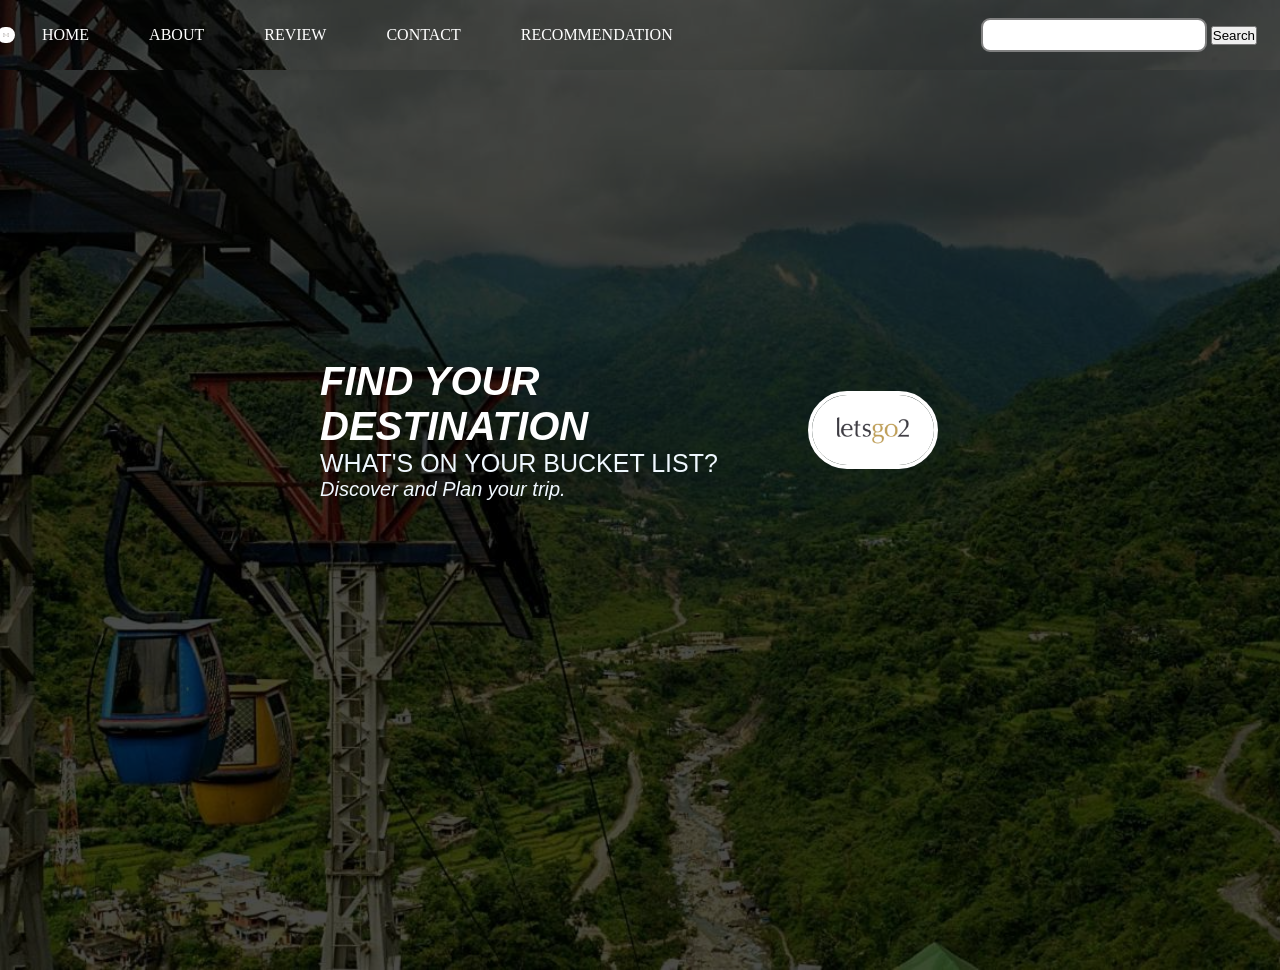
<file: index.html>
<!DOCTYPE html>
<html>

<head>
    <title>DESTINATION POINT </title>
    <link href="css/style.css" rel="stylesheet" type="text/css">
</head>

<body>
    <nav class="navbar background">
        <ul class="nav-list">
            <div class="logo"><img src="img/letsgo2.png" alt="logo"></div>
            <li><a href="home.html">HOME</a></li>
            <li><a href="about.html">ABOUT</a></li>
            <li><a href="rev.html">REVIEW</a></li>
            <li><a href="contact.html">CONTACT</a></li>
            <li><a href="recommendation.html">RECOMMENDATION</a></li>
        </ul>
        <div class="rightNav">
            <input type="text" name="search" id="search">
            <button class="btn btn-sm">Search</button>
        </div>
    </nav>
    <section class="background firstsection">
        <div class="box-main">
            <div class="firsthalf">
                <h1 class="find">FIND YOUR DESTINATION</h1>
                <p class="text-big"> WHAT'S ON YOUR BUCKET LIST? </p>
                <p class="text-small">Discover and Plan your trip.</p>
               
            </div>
            <div class="secondhalf">
            <img src="img/letsgo2.png" alt="logo">


            </div>

        </div>
    </section>
</body>

</html>
</file>
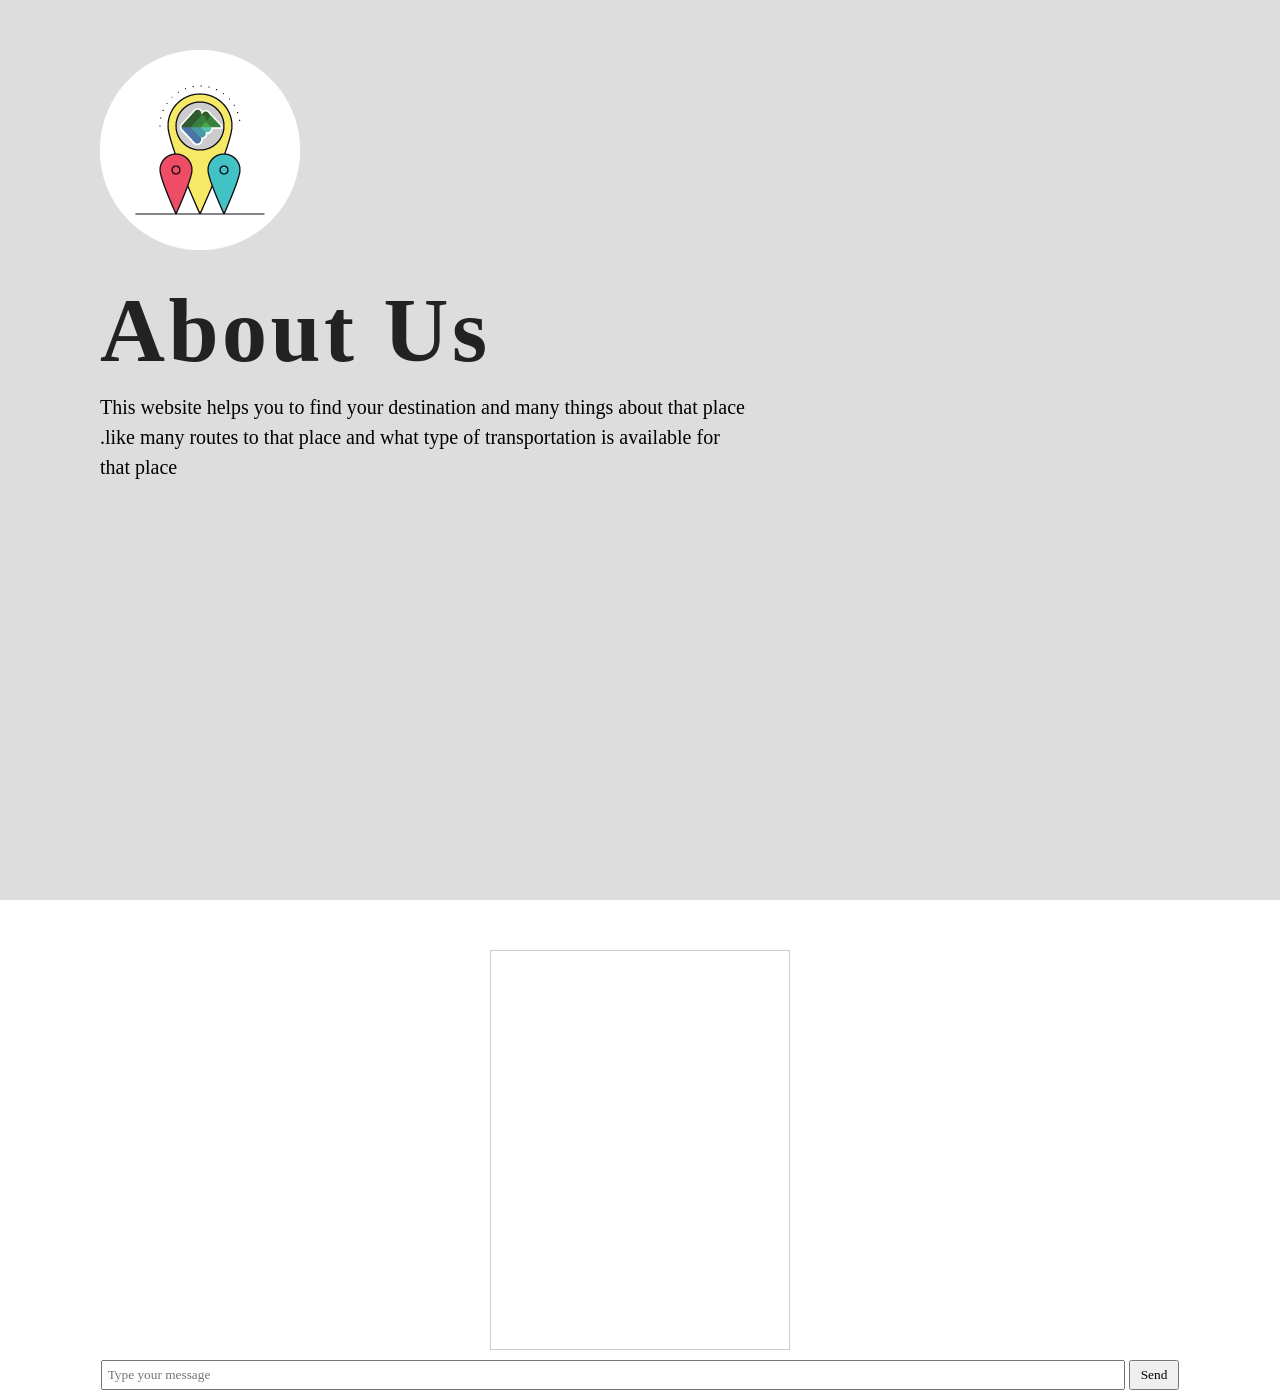
<file: about.html>
<!DOCTYPE html>
<html lang="en">
<head>
    <meta charset="UTF-8">
    <meta http-equiv="X-UA-Compatible" content="IE=edge">
    <meta name="viewport" content="width, initial-scale=1.0">
    <title>about page</title>
    <link href="css/about.css" rel="stylesheet" type="text/css">
</head>
<body>
    <div class="wrapper">
        <div class="row">
            <div class="img-section">
                <img src="img/travel2.png" alt="image">
                </div>
            <div class="content">
                <h1>About Us </h1>
         
     <p>This website helps you to find your destination and many things about that place .like many routes to that place and what type of transportation is available for that place</p> 
    
    </div>
        </div>
    </div>
    
  <title>Simple Chatbot</title>
  <style>
    body { font-family: Arial, sans-serif; }
    .chatbox { width: 300px; height: 400px; border: 1px solid #ccc; padding: 10px; overflow-y: scroll; margin: auto; margin-top: 50px; }
    .user, .bot { margin: 5px 0; }
    .user { text-align: right; color: blue; }
    .bot { text-align: left; color: green; }
    input[type="text"] { width: 80%; padding: 5px; }
    button { padding: 5px 10px; }
  </style>
</head>
<body>

<div class="chatbox" id="chatbox"></div>

<div style="text-align:center; margin-top:10px;">
  <input type="text" id="userInput" placeholder="Type your message" />
  <button onclick="sendMessage()">Send</button>
</div>

<script>
  function sendMessage() {
    const input = document.getElementById("userInput");
    const msg = input.value.trim();
    if (!msg) return;

    const chatbox = document.getElementById("chatbox");
    chatbox.innerHTML += `<div class="user">You: ${msg}</div>`;

    let response = getBotResponse(msg.toLowerCase());
    chatbox.innerHTML += `<div class="bot">Bot: ${response}</div>`;

    input.value = "";
    chatbox.scrollTop = chatbox.scrollHeight;
  }

  function getBotResponse(input) {
    if (input.includes("hello")) return "Hi there!";
    if (input.includes("weather updates")) return "Pleasant weather!";
    if (input.includes("give distance from isbt to buddha temple")) return "not too much just 3 km!";
    if (input.includes("places")) return "Tapkeshwar,Buddha Temple,George Everest!";
    if (input.includes("how are you")) return "I'm Doing fine, what about you!";
    if (input.includes("Give me some place to visit in dehradun"))    return "Tapkeshwar,Buddha Temple,George Everest!";  
    return "Sorry, I didn't understand that.";
  }
  
</script>

</body>
</html>
</file>
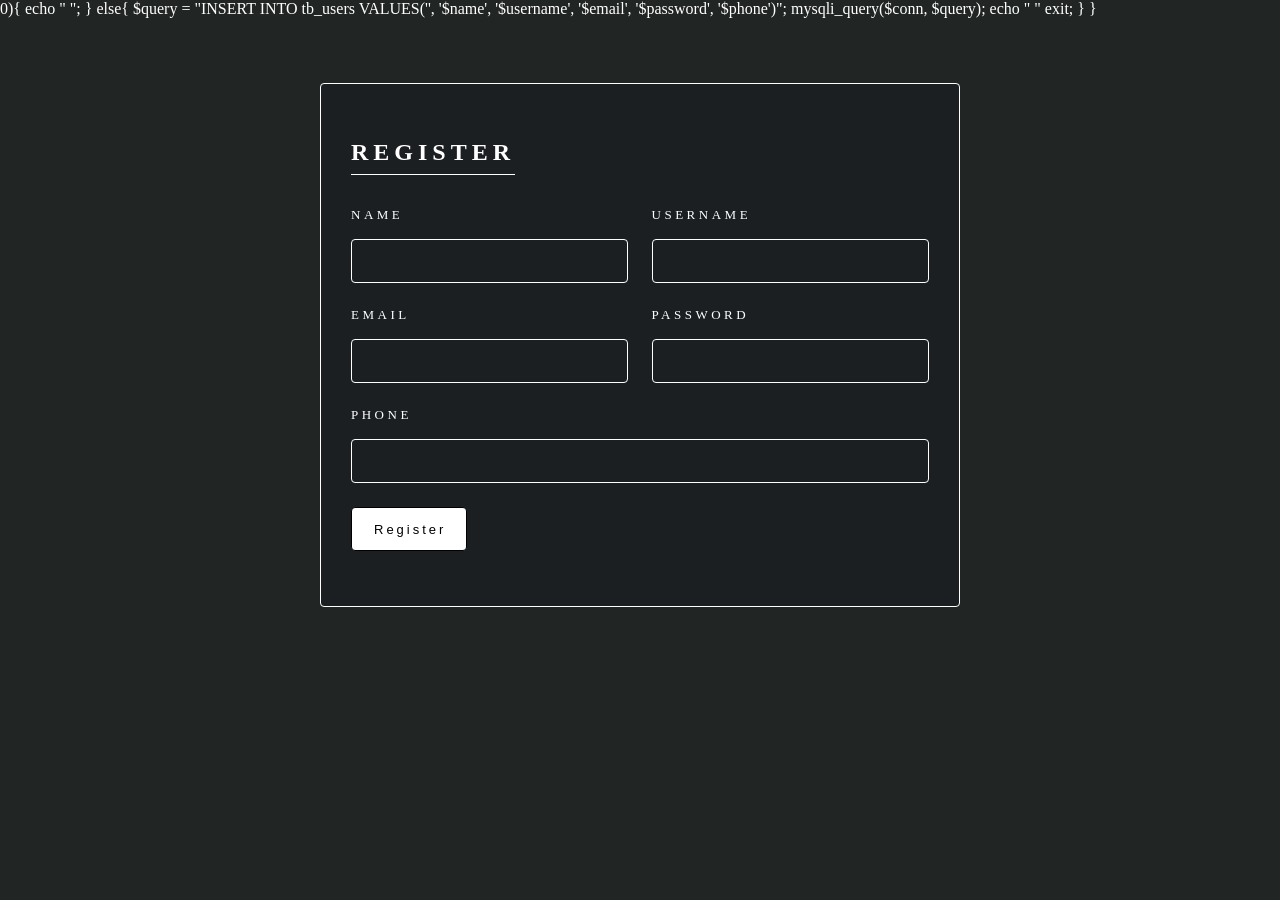
<file: base.html>
<?php
require 'config.php';
if(isset($_POST["register"])){
  $name = $_POST["name"];
  $username = $_POST["username"];
  $email = $_POST["email"];
  $password = $_POST["password"];
  $phone = $_POST["phone"];

  $user = mysqli_query($conn, "SELECT * FROM tb_users WHERE username = '$username' OR email = '$email'");
  if(mysqli_num_rows($user) > 0){
    echo
    "
    <script> alert('Username/Email Has Already Taken'); </script>
    ";
  }
  else{
    $query = "INSERT INTO tb_users VALUES('', '$name', '$username', '$email', '$password', '$phone')";
    mysqli_query($conn, $query);
    echo
    "
    <script> alert('Registration Successful'); 
   
    header('Location:index.html'); </script>"
    exit;
  }
  
}




<!DOCTYPE html>
<html lang="en" dir="ltr">
  <head>
    <meta charset="utf-8">
    <title>Register</title>
    <link rel="stylesheet" href="css/base.css">
    <meta name="viewport" content="width=device-width,initial-scale=1.0">
  </head>
  <body>
    <form class="" action="" method="post">
      <div class="title">
        <h2>REGISTER</h2>
      </div>
      <div class="half">
        <div class="item">
          <label for="">Name</label>
          <input type="text" name="name" required value="">
        </div>
        <div class="item">
          <label for="">Username</label>
          <input type="text" name="username" required value="">
        </div>
      </div>
      <div class="half">
        <div class="item">
          <label for="">Email</label>
          <input type="text" name="email" required value="">
        </div>
        <div class="item">
          <label for="">Password</label>
          <input type="password" name="password" required value="">
        </div>
      </div>
      <div class="full">
        <div class="item">
          <label for="">Phone</label>
          <input type="text" name="phone" required value="">
        </div>
      </div>
      <div class="action">
        <input type="submit" name = "register" value = "Register">
      </div>
    </form>
  </body>
</html>
</file>
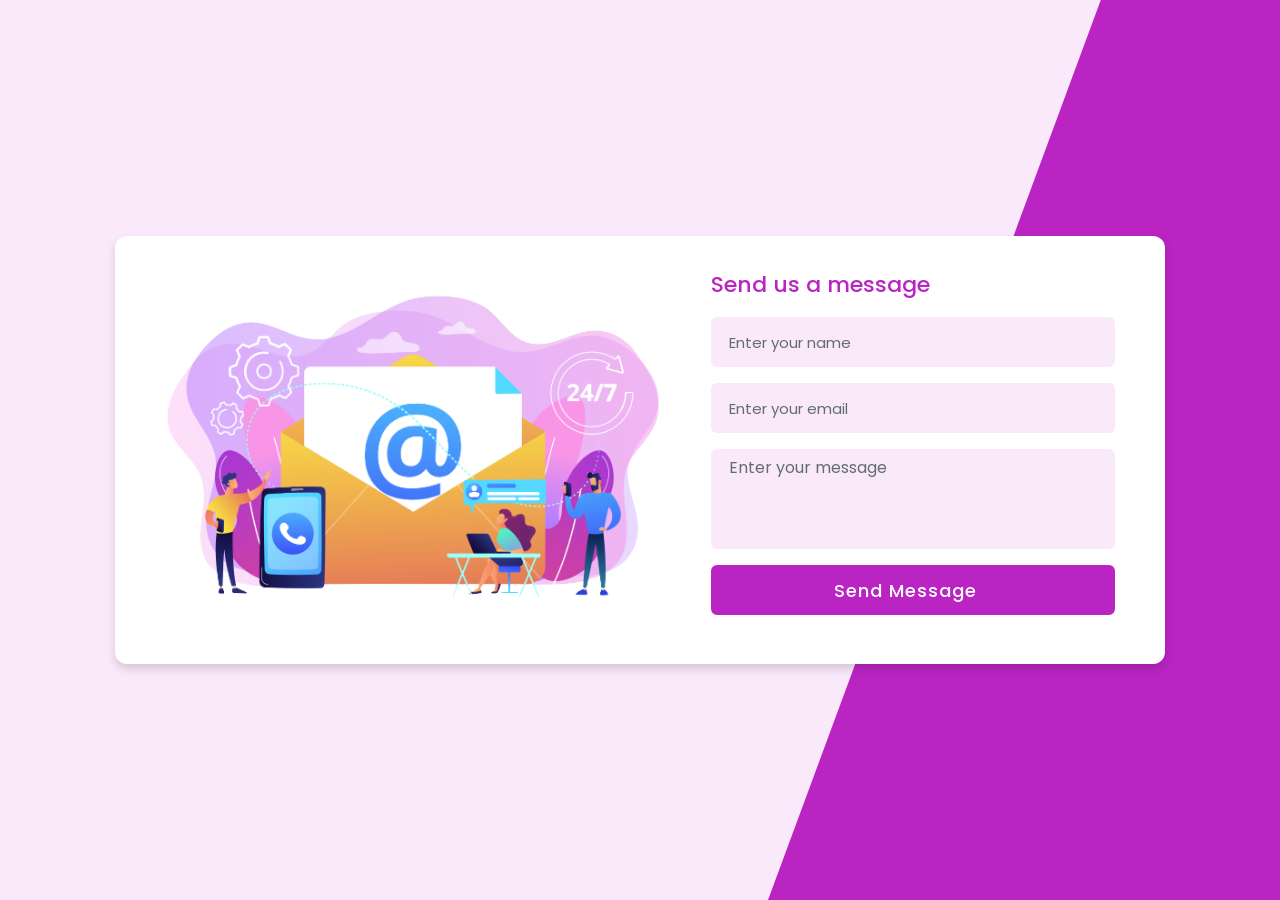
<file: contact.html>
<!DOCTYPE html>

<html lang="en" dir="ltr">
  <head>
    <meta charset="UTF-8">
   <title> Responsive Contact Us Form | CodingLab </title>
    <link rel="stylesheet" href="css/contact.css">
     <meta name="viewport" content="width=device-width, initial-scale=1.0">
   </head>
<body>
  <div class="container">
    <div class="content">
      <div class="image-box">
       <img src="img/contact.png" alt="">
      </div>
    <form action="#">
      <div class="topic">Send us a message</div>
      <div class="input-box">
        <input type="text" required>
        <label>Enter your name</label>
      </div>
      <div class="input-box">
        <input type="text" required>
        <label>Enter your email</label>
      </div>
      <div class="message-box">
        <textarea></textarea>
      <label>Enter your message</label>
      </div>
      <div class="input-box">
        <input type="submit" value="Send Message">
      </div>
    </form>
  </div>
  </div>
</body>
</html>
</file>
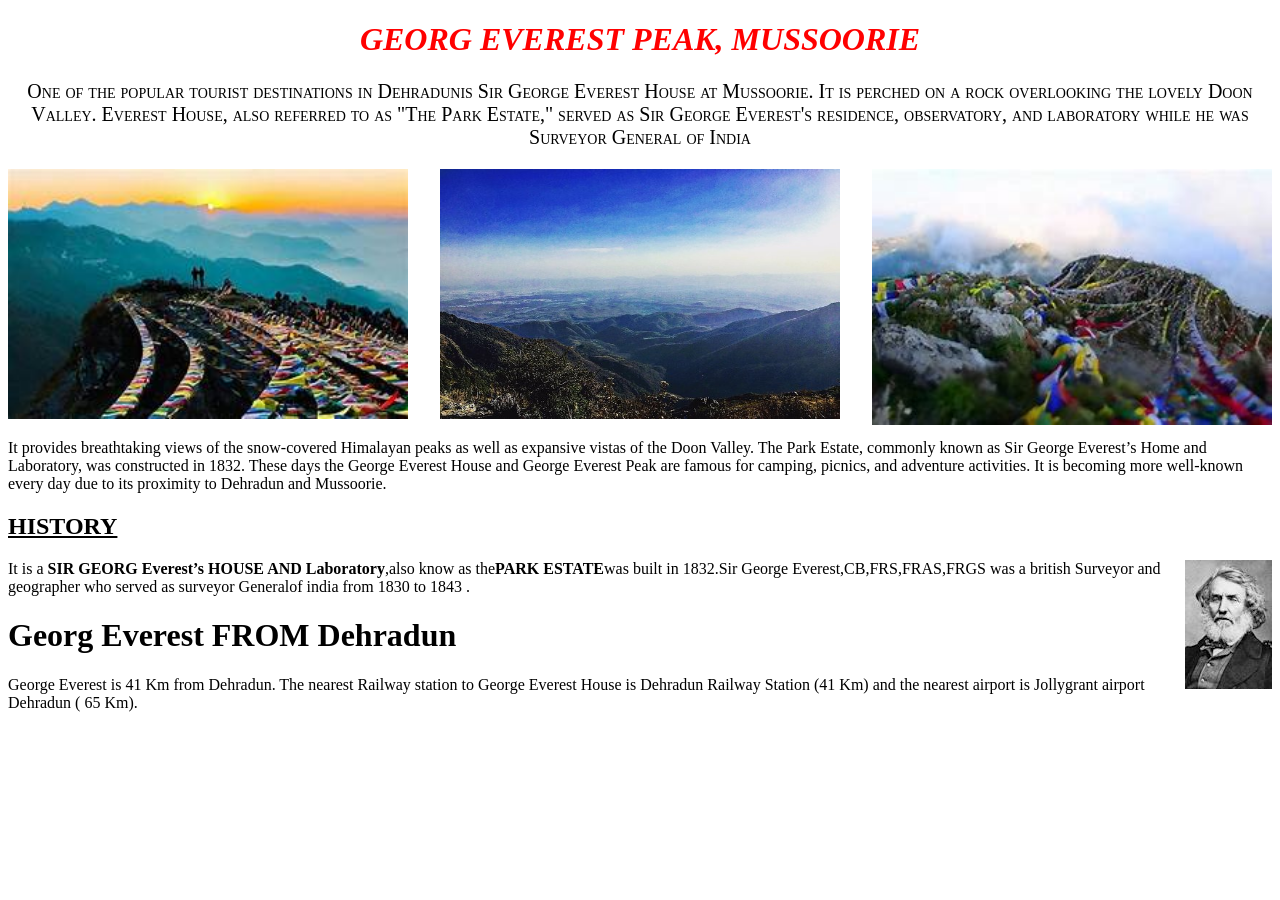
<file: everest.html>
<!DOCTYPE html>
<html>
<head>
	<title >dehradun diaries </title>
	
</head>
<style>
	#para
	{
		text-align: center;
		color:black;
		font-size: 20px;
		font-variant: small-caps;
	}
	.HEAD
	{

		text-align: var(attraction);
		color: red;
		font: size 50px;;
		font-style: oblique;
	}
</style>
<body>
	<center><h1 class="HEAD">GEORG EVEREST PEAK, MUSSOORIE </h1></center>
	
    <p id="para">One of the popular tourist destinations in Dehradunis Sir George Everest House at Mussoorie. It is perched on a rock overlooking the lovely Doon Valley. Everest House, also referred to as "The Park Estate," served as Sir George Everest's residence, observatory, and laboratory while he was Surveyor General of India </p>
<img src=" img/ever.jpg" alt="image not found" style= "float:right;height:200;width:400px;">
<img src=" img/ever2.jpg" alt="image not found" style="float:left;height:200;width: 400px;">
<center><img src=" img/ever3.jpg" alt="image not found"style="width:400px;height:250px";></center>
<P> It provides breathtaking views of the snow-covered Himalayan peaks as well as expansive vistas of the Doon Valley.

	The Park Estate, commonly known as Sir George Everest’s Home and Laboratory, was constructed in 1832. These days the George Everest House and George Everest Peak are famous for camping, picnics, and adventure activities. It is becoming more well-known every day due to its proximity to Dehradun and Mussoorie.</P>
<h2 style="height:50;"><u>HISTORY</u></h2>
<img src=" img/sir.jpg" alt="image not found" style="float:right;">
<div><p>It is a <B>SIR GEORG Everest’s HOUSE AND Laboratory</B>,also know as the<b>PARK ESTATE</b>was built in 1832.Sir George Everest,CB,FRS,FRAS,FRGS was a british Surveyor and geographer who served as surveyor Generalof india from 1830 to 1843 .</p></div>

<h1 font><b>Georg Everest FROM Dehradun</b></h1>
<p >George Everest is 41 Km from Dehradun. The nearest Railway station to George Everest House is Dehradun Railway Station (41 Km) and the nearest airport is Jollygrant airport Dehradun ( 65 Km).
	


</p>	
	
	
</body>
</html>
</file>
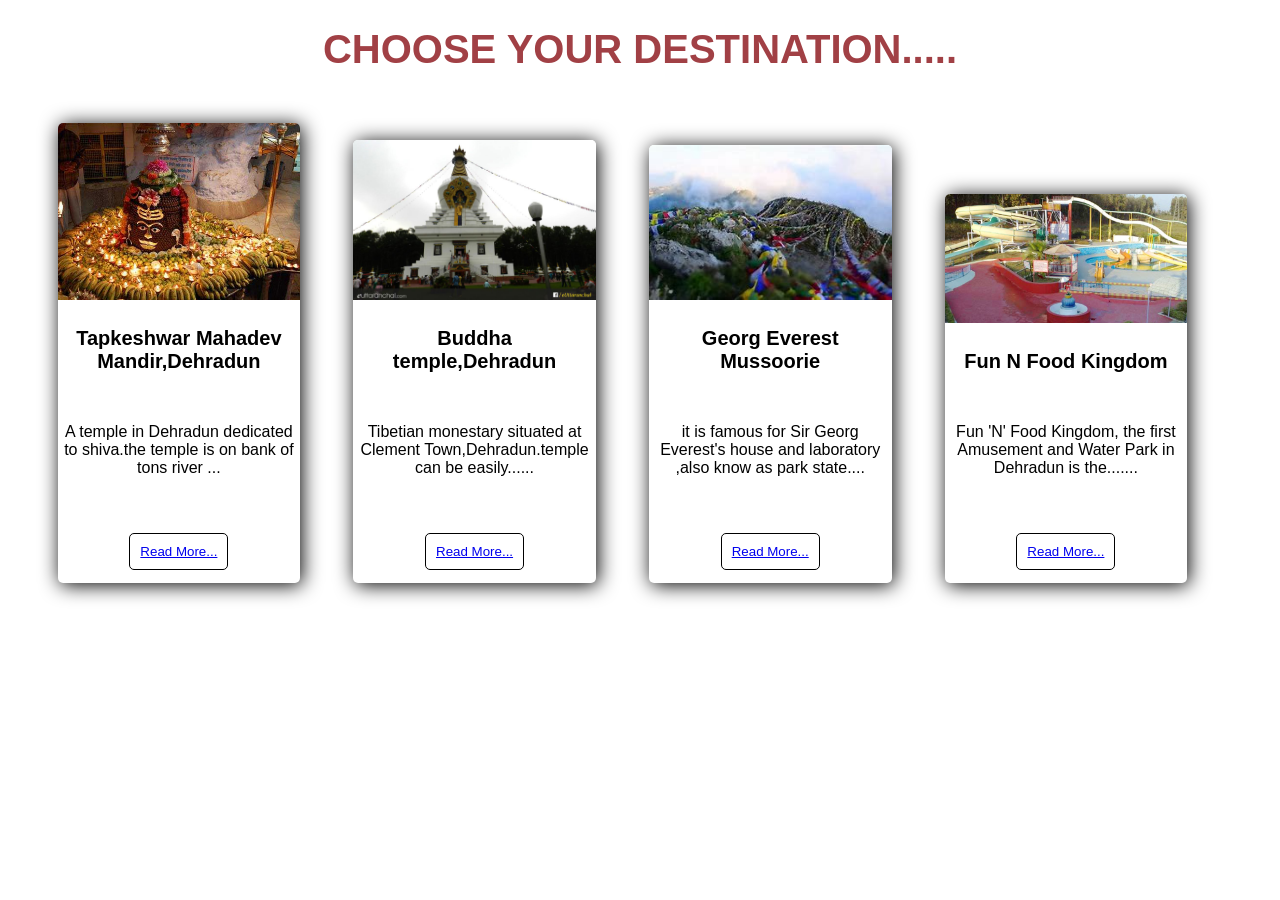
<file: home.html>
<!DOCTYPE html>
<html lang="en">
<head>
    <meta charset="UTF-8">
    <meta name="viewport" content="width=device-width, initial-scale=1.0">
    <title>home page</title>
    <link href="css/home.css" rel="stylesheet" type="text/css">
</head>
<body>
    
      <center> <h1 style="color: rgb(161, 64, 69);font-size :40px;" >CHOOSE YOUR DESTINATION.....</h1></center>
        <div class="main">

            <div class="card">

                <div class="image">
                <img src="img/T2.jpg">
            </div>
            <div class="title">
             <h1>
                Tapkeshwar Mahadev Mandir,Dehradun
             </h1>
            </div>
            <div class="des">
             <p>A temple in Dehradun dedicated to shiva.the temple is on bank of tons river ...</p>
            <button><a href="tapkeshwar.html">Read More...</a></button>
            </div>
            </div>
            <div class="card">

                <div class="image">
                   <img src="img/bt.jpg">
                </div>
                <div class="title">
                 <h1>
                  Buddha temple,Dehradun</h1>
                </div>
                <div class="des">
                 <p>Tibetian monestary situated at Clement Town,Dehradun.temple can be easily......</p>
                <button><a href="temple.html">Read More...</a></button>
                </div>
                </div>
                <div class="card">

                    <div class="image">
                    <img src="img/ever.jpg">
                </div>
                <div class="title">
                 <h1>
                 Georg Everest Mussoorie</h1>
                </div>
                <div class="des">
                 <p>it is famous for Sir Georg Everest's house and laboratory ,also know as park state....</p>
                <button><a href="everest.html">Read More...</a></button>
                </div>
                </div>
                <div class="card">

                    <div class="image">
                    <img src="img/p4.jpg">
                </div>
                <div class="title">
                 <h1>Fun N Food Kingdom
                </h1>
                </div>
                <div class="des">
                 <p>Fun 'N' Food Kingdom, the first Amusement and Water Park in Dehradun is the.......</p>
                    <button><a href="park.html">Read More...</a></button>
                </div>
                </div>
                
</body>
</html>
</file>
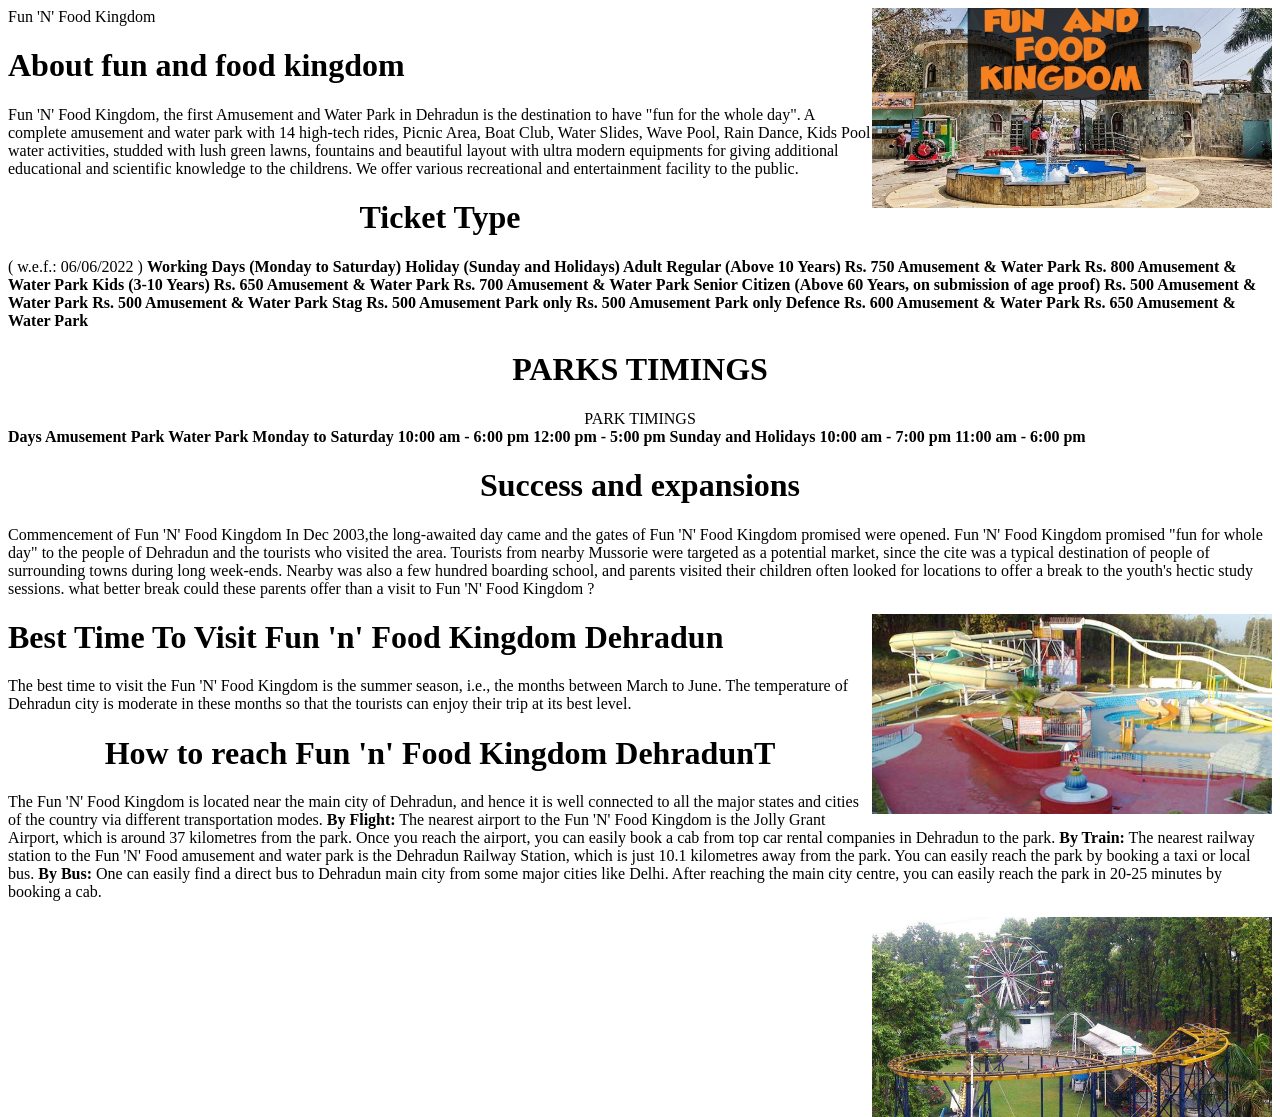
<file: park.html>
<html>
    <head>
        <title>about fun and food</title>
        <style>
            #para
            {
                text-align: center;
                color:red;
                font-size: 20px;
                font-variant: small-caps;
                background-color:green;
            }
            .HEAD
            {
        
                text-align:center ;
                color:red;
                font: size 100px;;
                font-style: oblique;
            }
        </style>
    </head>
</html>
<body>
    <p class="para"><img src="img/p.jpg" alt="image not found" style= "float:right;height:200;width:400px;">Fun 'N' Food Kingdom 
<h1><b>About fun and food kingdom</b></h1>
        Fun 'N' Food Kingdom, the first Amusement and Water Park in Dehradun is the destination to have "fun for the whole day". A complete amusement and water park with 14 high-tech rides, Picnic Area, Boat Club, Water Slides, Wave Pool, Rain Dance, Kids Pool water activities, studded with lush green lawns, fountains and beautiful layout with ultra modern equipments for giving additional educational and scientific knowledge to the childrens.
        
        We offer various recreational and entertainment facility to the public. 
        
         
        
        </p>
        <p id="head"><center><h1>Ticket Type</h1></center>
            ( w.e.f.: 06/06/2022 )
           <b>
            Working Days
            (Monday to Saturday)	Holiday
            (Sunday and Holidays)
            Adult Regular
             (Above 10 Years)
            Rs. 750 Amusement & Water Park
            Rs. 800 Amusement & Water Park
            Kids
             (3-10 Years)
            Rs. 650 Amusement & Water Park
            Rs. 700 Amusement & Water Park
            Senior Citizen
             (Above 60 Years, on submission of age proof)
            Rs. 500 Amusement & Water Park
            Rs. 500 Amusement & Water Park
            Stag
            Rs. 500  Amusement Park only
            Rs. 500  Amusement Park only
            Defence
            Rs. 600 Amusement & Water Park
            Rs. 650 Amusement & Water Park
            </b>
            </p>
            <p><center><h1>PARKS TIMINGS</h1> PARK TIMINGS</center>
              <b>  Days	Amusement Park	Water Park
                Monday to Saturday	10:00 am - 6:00 pm	12:00 pm - 5:00 pm
                Sunday and Holidays	10:00 am - 7:00 pm	11:00 am - 6:00 pm</b></p>
                <p><center><h1><b>Success and expansions</b></h1></center>
                    Commencement of Fun 'N' Food Kingdom

                    In Dec 2003,the long-awaited day came and the gates of Fun 'N' Food Kingdom promised were opened. Fun 'N' Food Kingdom promised "fun for whole day" to the people of Dehradun and the tourists who visited the area. Tourists from nearby Mussorie were targeted as a potential market, since the cite was a typical destination of people of surrounding towns during long week-ends. Nearby was also a few hundred boarding school, and parents visited their children often looked for locations to offer a break to the youth's hectic study sessions. what better break could these parents offer than a visit to Fun 'N' Food Kingdom ?
                    
                    </p>
                    <p><img src=" img/p4.jpg" alt="image not found" style= "float:right;height:200;width:400px;">
                       <h1><b> Best Time To Visit Fun 'n' Food Kingdom Dehradun</b></h1>
                        The best time to visit the Fun 'N' Food Kingdom is the summer season, i.e., the months between March to June. The temperature of Dehradun city is moderate in these months so that the tourists can enjoy their trip at its best level.</p>
<p><center><h1> How to reach Fun 'n' Food Kingdom DehradunT</h1></center>
    The Fun 'N' Food Kingdom is located near the main city of Dehradun, and hence it is well connected to all the major states and cities of the country via different transportation modes.
    
   <b> By Flight:</b> The nearest airport to the Fun 'N' Food Kingdom is the Jolly Grant Airport, which is around 37 kilometres from the park. Once you reach the airport, you can easily book a cab from top car rental companies in Dehradun to the park.
    
   <b> By Train:</b> The nearest railway station to the Fun 'N' Food amusement and water park is the Dehradun Railway Station, which is just 10.1 kilometres away from the park. You can easily reach the park by booking a taxi or local bus.
    
   <b> By Bus:</b> One can easily find a direct bus to Dehradun main city from some major cities like Delhi. After reaching the main city centre, you can easily reach the park in 20-25 minutes by booking a cab.
    
    </p>
    <p><img src=" img/p3.jpg" alt="image not found" style= "float:right;height:200;width:400px;"></p>
                    </body>
                    </html>
</file>
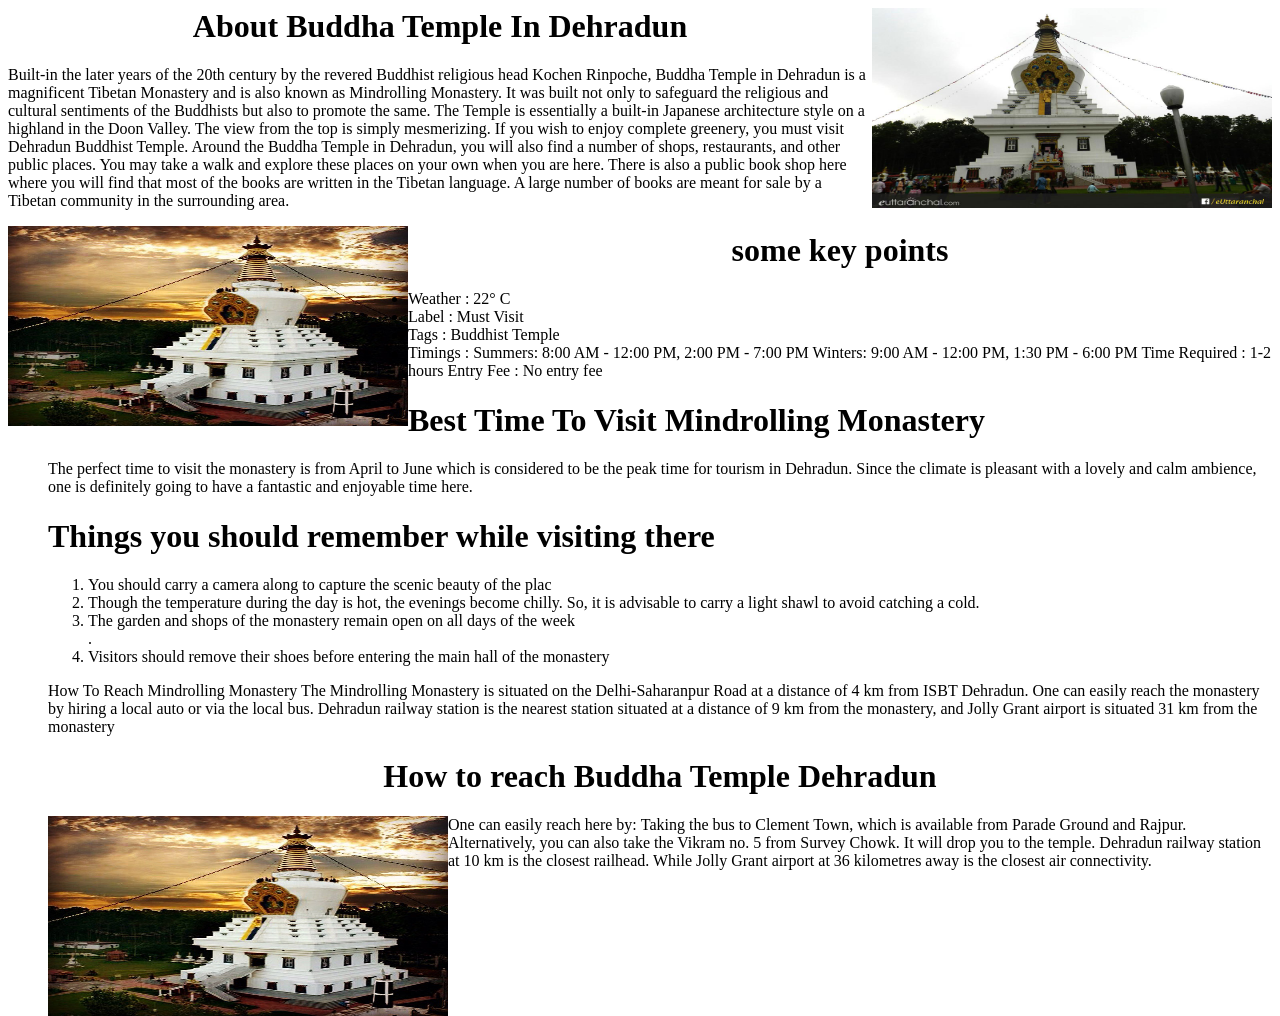
<file: pradeep.html>
<html>
<head>
    <style>
        #para
        {
            text-align: center;
            color:black;
            font-size: 20px;
            font-variant: small-caps;
        }
        .HEAD
        {
    
            text-align: var(attraction);
            color: red;
            font: size 50px;;
            font-style: oblique;
        }
    </style>
</head>
<body>
    <img src=" img/bt.jpg" alt="image not found" style= "float:right;height:200;width:400px;">

      <p class="para" ><center><h1 id="head"> About Buddha Temple In Dehradun</h1></center>
Built-in the later years of the 20th century by the revered Buddhist religious head Kochen Rinpoche, Buddha Temple in Dehradun is a magnificent Tibetan Monastery and is also known as Mindrolling Monastery. It was built not only to safeguard the religious and cultural sentiments of the Buddhists but also to promote the same. The Temple is essentially a built-in Japanese architecture style on a highland in the Doon Valley. The view from the top is simply mesmerizing. If you wish to enjoy complete greenery, you must visit Dehradun Buddhist Temple. Around the Buddha Temple in Dehradun, you will also find a number of shops, restaurants, and other public places. You may take a walk and explore these places on your own when you are here. There is also a public book shop here where you will find that most of the books are written in the Tibetan language. A large number of books are meant for sale by a Tibetan community in the surrounding area.
    </p>
     <img src=" img/bt2.jpg" alt="image not found" style="float:left;height:200;width: 400px;">
       <p id="head" >
        <center><h1>some key points</h1></center>
        <ul type="bullet">
       <li> Weather : 22° C</li>

        <li>Label : Must Visit</li>
        
        <li>Tags : Buddhist Temple</li>
        
        <li>Timings : Summers: 8:00 AM - 12:00 PM, 2:00 PM - 7:00 PM
            
        Winters: 9:00 AM - 12:00 PM, 1:30 PM - 6:00 PM
        
        Time Required : 1-2 hours
        
        Entry Fee : No entry fee
        </p>
        
        <p  id="head"> 
           <h1> Best Time To Visit Mindrolling Monastery </h1>
The perfect time to visit the monastery is from April to June which is considered to be the peak time for tourism in Dehradun. Since the climate is pleasant with a lovely and calm ambience, one is definitely going to have a fantastic and enjoyable time here.
        </p>
        <p><h1>Things you should remember while visiting there</h1> 
            <OL >
            <LI>You should carry a camera along to capture the scenic beauty of the plac</LI>
            <LI> Though the temperature during the day is hot, the evenings become chilly. So, it is advisable to carry a light shawl to avoid catching a cold.</LI>
            <LI>The garden and shops of the monastery remain open on all days of the week</LI>.
            <LI> Visitors should remove their shoes before entering the main hall of the monastery</LI></p>
            </OL>
        <p>How To Reach Mindrolling Monastery 
            The Mindrolling Monastery is situated on the Delhi-Saharanpur Road at a distance of 4 km from ISBT Dehradun. One can easily reach the monastery by hiring a local auto or via the local bus. Dehradun railway station is the nearest station situated at a distance of 9 km from the monastery, and Jolly Grant airport is situated 31 km from the monastery</p>
</p><p><center><h1>How to reach Buddha Temple Dehradun </h1></center>
    One can easily reach here by:     <img src=" img/bt2.jpg" alt="image not found" style="float:left;height:200;width: 400px;">
    
    Taking the bus to Clement Town, which is available from Parade Ground and Rajpur.
    Alternatively, you can also take the Vikram no. 5 from Survey Chowk. It will drop you to the temple.
    Dehradun railway station at 10 km is the closest railhead. While Jolly Grant airport at 36 kilometres away is the closest air connectivity.
    </p>
</body>







</html>
</file>
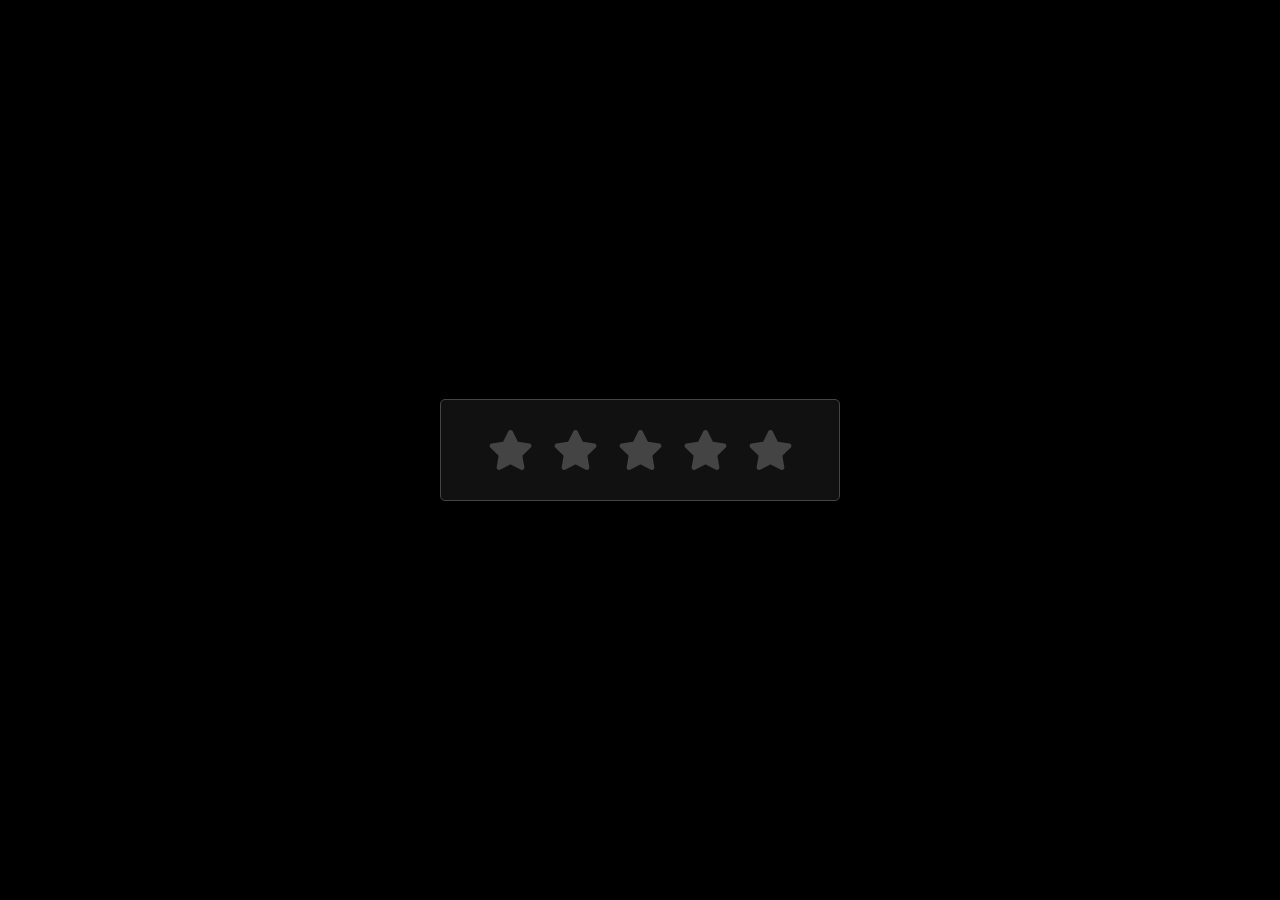
<file: rev.html>
<!DOCTYPE html>
<html lang="en" dir="ltr">
  <head>
    <meta charset="utf-8">
    <title>Star Rating Form | CodingNepal</title>
    <link rel="stylesheet" href="css/rev.css">
    <link rel="stylesheet" href="https://cdnjs.cloudflare.com/ajax/libs/font-awesome/5.15.3/css/all.min.css"/>
  </head>
  <body>
    <div class="container">
      <div class="post">
        <div class="text">Thanks for rating us!</div>
        <div class="edit">EDIT</div>
      </div>
      <div class="star-widget">
        <input type="radio" name="rate" id="rate-5">
        <label for="rate-5" class="fas fa-star"></label>
        <input type="radio" name="rate" id="rate-4">
        <label for="rate-4" class="fas fa-star"></label>
        <input type="radio" name="rate" id="rate-3">
        <label for="rate-3" class="fas fa-star"></label>
        <input type="radio" name="rate" id="rate-2">
        <label for="rate-2" class="fas fa-star"></label>
        <input type="radio" name="rate" id="rate-1">
        <label for="rate-1" class="fas fa-star"></label>
        <form action="#">
          <header></header>
          <div class="textarea">
            <textarea cols="30" placeholder="Describe your experience.."></textarea>
          </div>
          <div class="btn">
            <button type="submit">Post</button>
          </div>
        </form>
      </div>
    </div>
    <script>
      const btn = document.querySelector("button");
      const post = document.querySelector(".post");
      const widget = document.querySelector(".star-widget");
      const editBtn = document.querySelector(".edit");
      btn.onclick = ()=>{
        widget.style.display = "none";
        post.style.display = "block";
        editBtn.onclick = ()=>{
          widget.style.display = "block";
          post.style.display = "none";
        }
        return false;
      }
    </script>
  </body>
</html>
</file>
<file: css/style.css>
*{
    margin: 0;
    padding: 0;
}
.logo{
    display: flex;
    width: 20%;
    justify-content:center;
    align-items: center;
}
.logo img{
    width: 50%;
    border: 6px solid white;
    border-radius: 50px;

}

.navbar{
    display: flex;
    justify-content: center;
    align-items: center;
    position: sticky;
    top: 0;
    cursor: pointer;
}
.nav-list{
    width: 50%;
   
    display: flex;
    align-items: center;

}
.nav-list  li{

    list-style: none;
    padding: 26px  30px;
    }
.nav-list li a{
    text-decoration: none;
    color: white;

}
.nav-list li a:hover{
    text-decoration: none;
    color:red;

}
.rightNav{

width: 50%;
text-align: right;
padding: 0 23px;
}
#search{
    padding: 5px;
    font-size: 17px;
    border: 2px solid gray;
    border-radius: 9px;
}
.background{
    background: rgba(0, 0,0, 0.7)url('../img/doon.jpg');
    background-size: cover;
    background-blend-mode: darken;
}
.firstsection{
    height: 100vh;
}
.box-main{
    display: flex;
    justify-content: center;
    align-items: center;
    color: aliceblue;
    font-family: 'Segoe UI', Tahoma, Geneva, Verdana, sans-serif;
    margin: auto;
    max-width: 50%;
    height: 80%;
}
.firsthalf{
width: 80%;
display: flex;
flex-direction: column;
justify-content: center;

}
.secondhalf{
    width: 30%;

}
.secondhalf img{
    width: 70%;
    
    border: 4px solid white;
    border-radius:  150px; 
    display: block;
    margin: auto;

}
.find{
    font-size: 40px;
    font-style: oblique;
    font-variant-ligatures: contextual;
    color:white;

}
.text-big{
    font-size: 25px;
    font-style:normal;
}
.text-small{
    font-size:20px;
    font-style: italic;
}
</file>
<file: css/about.css>
*{
    margin: 0px;
    padding: 0px;
    box-sizing: border-box;
    font-family: 'Lobster',cursive;

}
.wrapper{
    width: 100%;
    min-height: 100vh;
    overflow: hidden;
    background-color: #ddd;
   
}
.row{
    width: 100%;
    padding: 50px 100px;
}
.image-section{
    width: 30%;
    float: left;
}
.image-section img{
    width: 100%;
    height: auto;
}
.content{
    width: 60%;
    float: left;
    margin: left 50px;;
    }
.content h1{
    font-size: 90px;
    letter-spacing: 3.5px;
    margin-top: 25px ;
    color: #222;

}
.content p{
    font-size: 20px;
    font-family: serif;
    margin-top: 10px;
    line-height: 1.5;
}
@media screen and (max-width:768px) {
    .image-section{
        width:30%;
        float:left;
    }
    .content{
        width: 100%;
        float: none;
        margin-left: 0px;
    }
    
}
</file>
<file: css/base.css>
*{
  margin: 0px;
  padding: 0px;
  box-sizing: border-box;
  text-decoration: none;
  color: white;
}

body{
  background: #212523;
}

form{
  background: rgba(27,31,34);
  width: 640px;
  margin: 65px auto;
  max-width: 97%;
  border-radius: 4px;
  padding: 55px 30px;
  border: 1px solid white;
  text-transform: uppercase;
}

form h2{
  letter-spacing: 5px;
  border-bottom: 1px solid white;
  display: inline-block;
  padding-bottom: 8px;
  margin-bottom: 32px;
}

form .half{
  display: flex;
  justify-content: space-between;
}

form .half .item{
  display: flex;
  flex-direction: column;
  margin-bottom: 24px;
  width: 48%;
}

form label{
  display: block;
  font-size: 13px;
  letter-spacing: 3.5px;
  margin-bottom: 16px;
}

form .item input{
  border-radius: 4px;
  border: 1px solid white;
  outline: 0;
  padding: 16px;
  width: 100%;
  height: 44px;
  background: transparent;
  font-size: 17px;
}

form .full{
  margin-bottom: 24px;
}

form .action input{
  background: white;
  color: black;
  border-radius: 4px;
  border: 1px solid black;
  cursor: pointer;
  font-size: 13px;
  height: 44px;
  letter-spacing: 3px;
  padding: 0 20px 0 22px;
}

form .item input:focus{
  background: rgba(255,255,255,0.075);
}

@media (max-width: 480px){
  form .half{
    flex-direction: column;
  }
  form .half .item, form .action input{
    width: 100%;
  }
}
</file>
<file: css/contact.css>
@import url("https://fonts.googleapis.com/css2?family=Poppins:wght@200;300;400;500;600;700&display=swap");
* {
  margin: 0;
  padding: 0;
  box-sizing: border-box;
  font-family: "Poppins", sans-serif;
}
body {
  height: 100vh;
  width: 100%;
  display: flex;
  align-items: center;
  justify-content: center;
  background: #fae9fb;
  position: relative;
}
body::before {
  content: "";
  position: absolute;
  height: 100%;
  width: 100%;
  left: 0;
  top: 0;
  background: #ba24c2;
  clip-path: polygon(86% 0, 100% 0, 100% 100%, 60% 100%);
}
.container {
  z-index: 12;
  max-width: 1050px;
  width: 100%;
  background: #fff;
  border-radius: 12px;
  margin: 0 20px;
  box-shadow: 0 5px 10px rgba(0, 0, 0, 0.15);
}
.container .content {
  display: flex;
  align-items: center;
  justify-content: space-between;
  padding: 25px 20px;
}
.content .image-box {
  max-width: 55%;
}
.content .image-box img {
  width: 100%;
}
.content .topic {
  font-size: 22px;
  font-weight: 500;
  color: #ba24c2;
}
.content form {
  width: 40%;
  margin-right: 30px;
}
.content .input-box {
  height: 50px;
  width: 100%;
  margin: 16px 0;
  position: relative;
}
.content .input-box input {
  position: absolute;
  height: 100%;
  width: 100%;
  border-radius: 6px;
  font-size: 16px;
  outline: none;
  padding: 0 16px;
  background: #fae9fb;
  border: 2px solid transparent;
  transition: all 0.3s ease;
}
.content .input-box input:focus,
.content .input-box input:valid {
  border-color: #ba24c2;
  background-color: #fff;
}
.content .input-box label {
  position: absolute;
  left: 18px;
  top: 50%;
  color: #636c72;
  font-size: 15px;
  pointer-events: none;
  transform: translateY(-50%);
  transition: all 0.3s ease;
}
.content .input-box input:focus ~ label,
.content .input-box input:valid ~ label {
  top: 0;
  left: 12px;
  display: 14px;
  color: #ba24c2;
  background: #fff;
}
.content .message-box {
  min-height: 100px;
  position: relative;
}
.content .message-box textarea {
  position: absolute;
  height: 100%;
  width: 100%;
  resize: none;
  background: #fae9fb;
  border: 2px solid transparent;
  border-radius: 6px;
  outline: none;
  padding: 5px 16px;
  transition: all 0.3s ease;
}
.content .message-box textarea:focus {
  border-color: #ba24c2;
  background-color: #fff;
}
.content .message-box label {
  position: absolute;
  font-size: 16px;
  color: #636c72;
  left: 18px;
  top: 6px;
  pointer-events: none;
  transition: all 0.3s ease;
}
.content .message-box textarea:focus ~ label {
  left: 12px;
  top: -10px;
  color: #ba24c2;
  font-size: 14px;
  background: #fff;
}
.content .input-box input[type="submit"] {
  color: #fff;
  background: #ba24c2;
  padding-left: 0;
  font-size: 18px;
  font-weight: 500;
  cursor: pointer;
  letter-spacing: 1px;
  transition: all 0.3s ease;
}
.content .input-box input[type="submit"]:hover {
  background-color: #d43ddb;
}
@media (max-width: 1000px) {
  .content .image-box {
    max-width: 70%;
  }
  .content {
    padding: 10px 0;
  }
}
@media (max-width: 900px) {
  .content .image-box {
    display: none;
  }
  .content form {
    width: 100%;
    margin-left: 30px;
  }
}
</file>
<file: css/home.css>
body{
 font-family: arial;
}
.main{

 margin: 2%;
}

.card{
     width: 20%;
     display: inline-block;
     box-shadow: 2px 2px 20px black;
     border-radius: 5px; 
     margin: 2%;
    }

.image img{
  width: 100%;
  border-top-right-radius: 5px;
  border-top-left-radius: 5px;
  

 
 }

.title{
 
  text-align: center;
  padding: 10px;
  
 }

h1{
  font-size: 20px;
 }

.des{
  padding: 3px;
  text-align: center;
 
  padding-top: 10px;
        border-bottom-right-radius: 5px;
  border-bottom-left-radius: 5px;
}
button{
  margin-top: 40px;
  margin-bottom: 10px;
  background-color: white;
  border: 1px solid black;
  border-radius: 5px;
  padding:10px;
}
button:hover{
  background-color: black;
  color: white;
  transition: .5s;
  cursor: pointer;
}
</file>
<file: css/rev.css>
@import url('https://fonts.googleapis.com/css?family=Poppins:400,500,600,700&display=swap');
*{
  margin: 0;
  padding: 0;
  box-sizing: border-box;
  font-family: 'Poppins', sans-serif;
}
html,body{
  display: grid;
  height: 100%;
  place-items: center;
  text-align: center;
  background: #000;
}
.container{
  position: relative;
  width: 400px;
  background: #111;
  padding: 20px 30px;
  border: 1px solid #444;
  border-radius: 5px;
  display: flex;
  align-items: center;
  justify-content: center;
  flex-direction: column;
}
.container .post{
  display: none;
}
.container .text{
  font-size: 25px;
  color: #666;
  font-weight: 500;
}
.container .edit{
  position: absolute;
  right: 10px;
  top: 5px;
  font-size: 16px;
  color: #666;
  font-weight: 500;
  cursor: pointer;
}
.container .edit:hover{
  text-decoration: underline;
}
.container .star-widget input{
  display: none;
}
.star-widget label{
  font-size: 40px;
  color: #444;
  padding: 10px;
  float: right;
  transition: all 0.2s ease;
}
input:not(:checked) ~ label:hover,
input:not(:checked) ~ label:hover ~ label{
  color: #fd4;
}
input:checked ~ label{
  color: #fd4;
}
input#rate-5:checked ~ label{
  color: #fe7;
  text-shadow: 0 0 20px #952;
}
#rate-1:checked ~ form header:before{
  content: "I just hate it ";
}
#rate-2:checked ~ form header:before{
  content: "I don't like it ";
}
#rate-3:checked ~ form header:before{
  content: "It is awesome ";
}
#rate-4:checked ~ form header:before{
  content: "I just like it ";
}
#rate-5:checked ~ form header:before{
  content: "I just love it ";
}
.container form{
  display: none;
}
input:checked ~ form{
  display: block;
}
form header{
  width: 100%;
  font-size: 25px;
  color: #fe7;
  font-weight: 500;
  margin: 5px 0 20px 0;
  text-align: center;
  transition: all 0.2s ease;
}
form .textarea{
  height: 100px;
  width: 100%;
  overflow: hidden;
}
form .textarea textarea{
  height: 100%;
  width: 100%;
  outline: none;
  color: #eee;
  border: 1px solid #333;
  background: #222;
  padding: 10px;
  font-size: 17px;
  resize: none;
}
.textarea textarea:focus{
  border-color: #444;
}
form .btn{
  height: 45px;
  width: 100%;
  margin: 15px 0;
}
form .btn button{
  height: 100%;
  width: 100%;
  border: 1px solid #444;
  outline: none;
  background: #222;
  color: #999;
  font-size: 17px;
  font-weight: 500;
  text-transform: uppercase;
  cursor: pointer;
  transition: all 0.3s ease;
}
form .btn button:hover{
  background: #1b1b1b;
}
</file>
